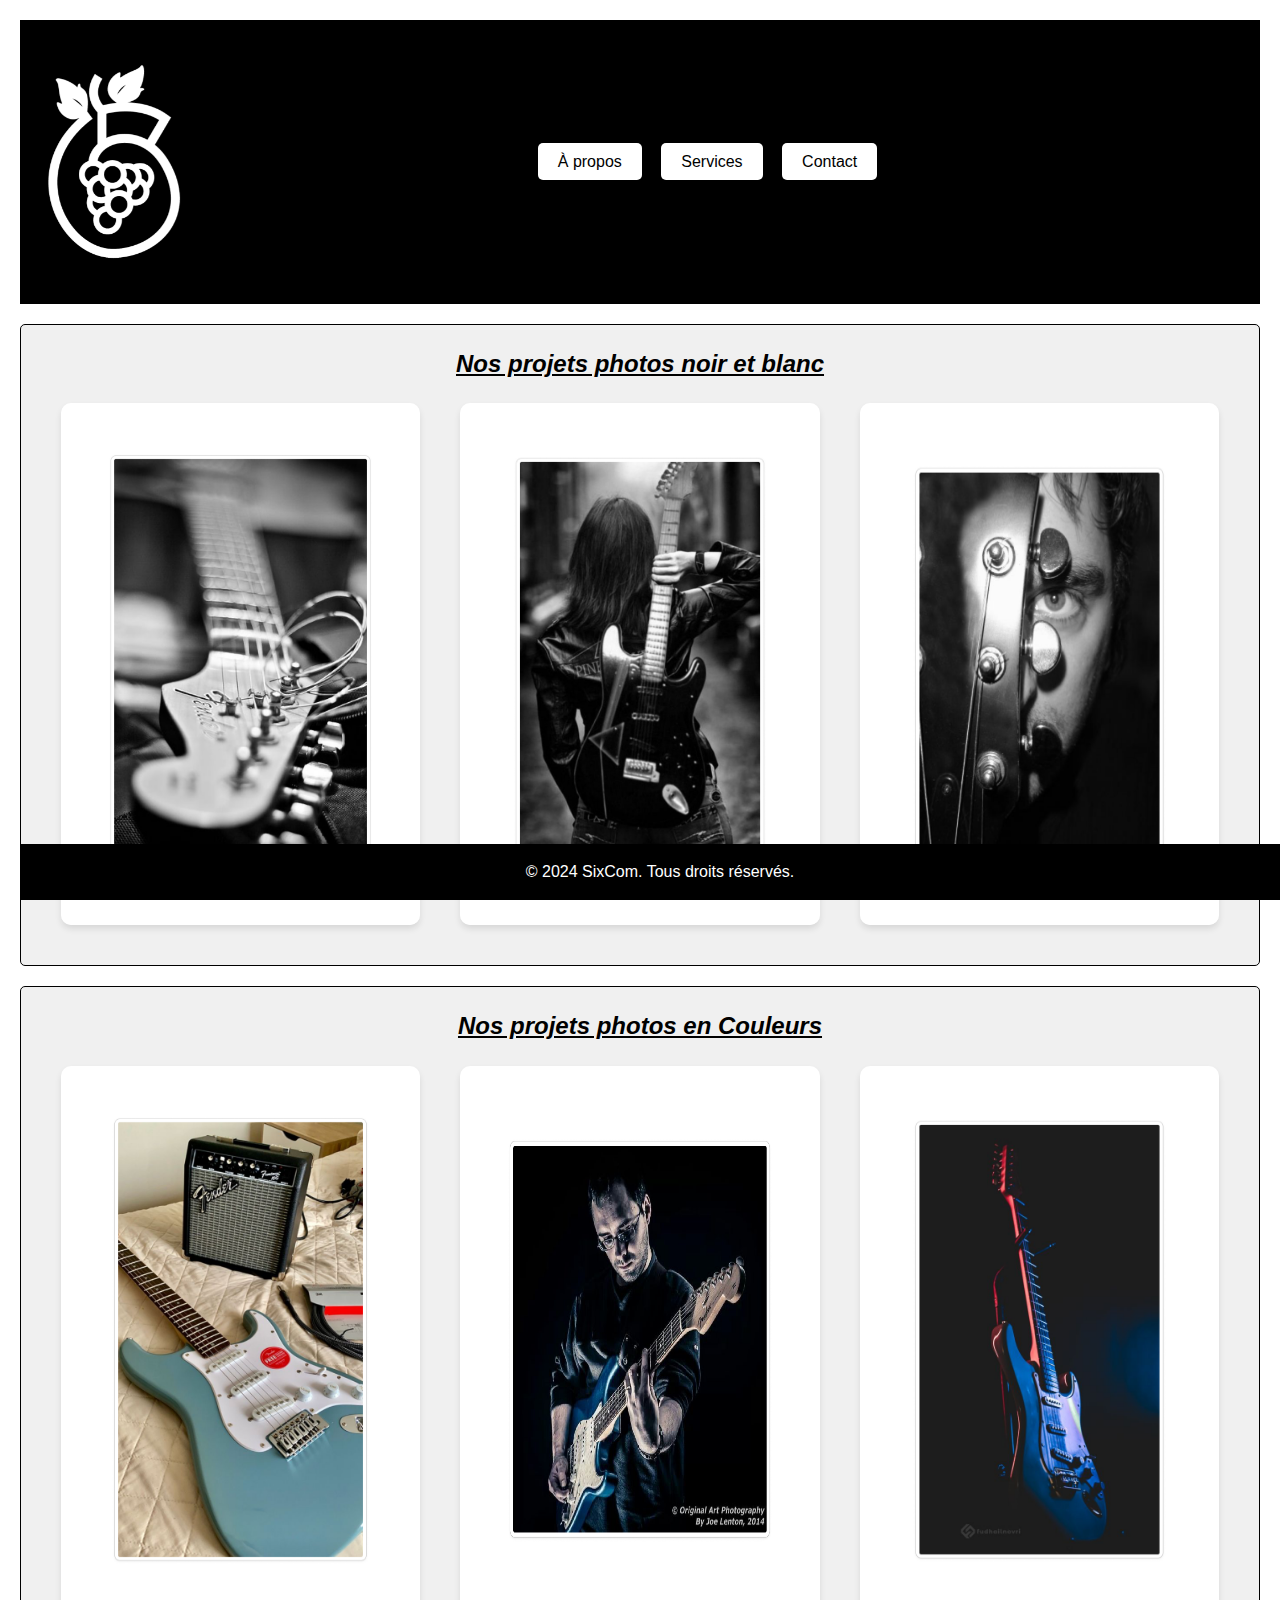
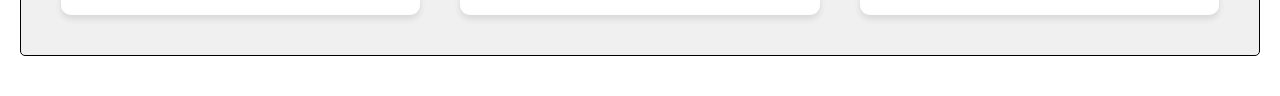
<file: Site/index.html>
<!DOCTYPE html>
<html lang="fr">
<head>
    <meta charset="UTF-8">
    <meta name="viewport" content="width=device-width, initial-scale=1.0">
    <title>SixCom</title>
    <link rel="stylesheet" href="style.css">
</head>
<body>
	<header>
		<div class="header-container">
			<img src="logo.png" alt="Logo de notre entreprise" class="logo">
				<nav>
					<ul>
						<li><a href="about.html" target="_blank">À propos</a></li>
						<li><a href="services.html" target="_blank">Services</a></li>
						<li><a href="contact.html" target="_blank">Contact</a></li>
					</ul>
				</nav>
		</div>
	</header>

	
	<!-- Section des photos en noir et blanc -->
	<section id="photos-noir-blanc">
		<h2>Nos projets photos noir et blanc</h2>
		<div class="photo-row">
			<img src="image1.png" alt="Photo guitare 1 en noir et blanc">
			<img src="image2.png" alt="Photo guitare 2 en noir et blanc">
			<img src="image3.png" alt="Photo guitare 3 en noir et blanc">
		</div>
	</section>

	<!-- Section des guitares en couleur -->
	<section id="guitares-couleur">
		<h2>Nos projets photos en Couleurs</h2>
		<div class="photo-row">
			<img src="image4.png" alt="Guitare 1 en couleur">
			<img src="image5.png" alt="Guitare 2 en couleur">
			<img src="image6.png" alt="Guitare 3 en couleur">
		</div>
	</section>


    <footer>
        <p>&copy; 2024 SixCom. Tous droits réservés.</p>
    </footer>
</body>
</html>
</file>
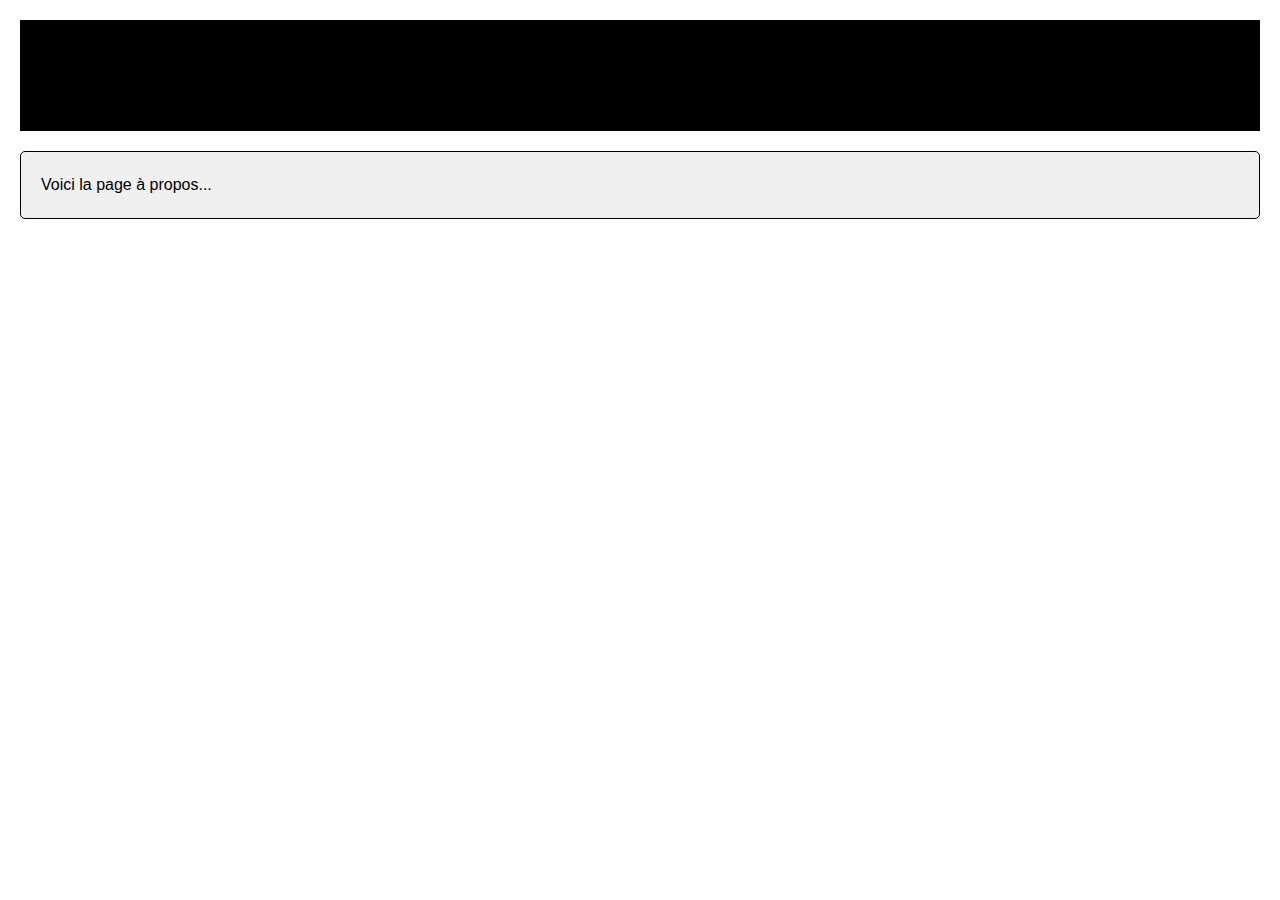
<file: Site/about.html>
<!DOCTYPE html>
<html lang="fr">
<head>
    <meta charset="UTF-8">
    <meta name="viewport" content="width=device-width, initial-scale=1.0">
    <title>À propos</title>
    <link rel="stylesheet" href="style.css">
</head>
<body>
    <header>
        <h1>À propos</h1>
    </header>
    <section>
        <p>Voici la page à propos...</p>
    </section>
</body>
</html>
</file>
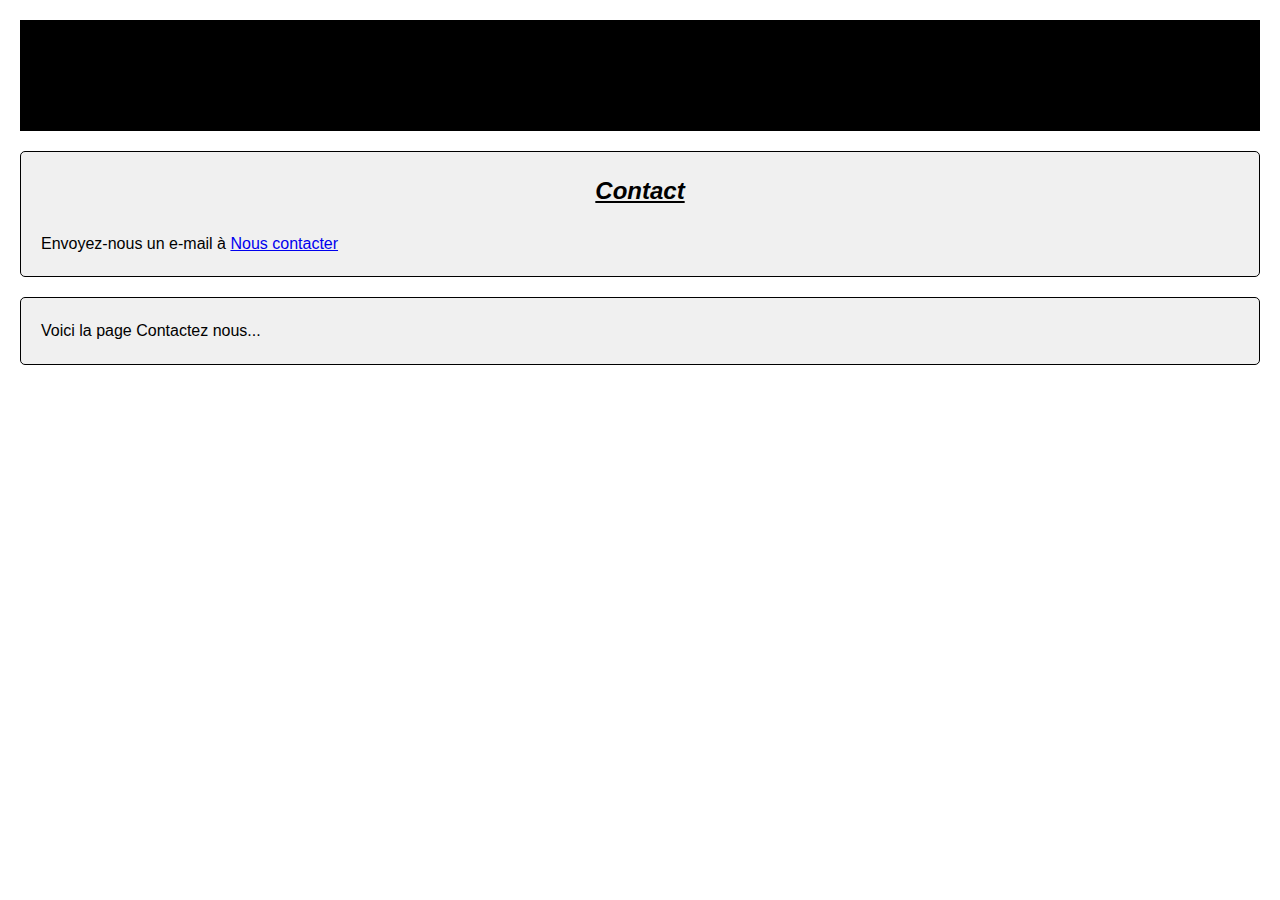
<file: Site/contact.html>
<!DOCTYPE html>
<html lang="fr">
<head>
    <meta charset="UTF-8">
    <meta name="viewport" content="width=device-width, initial-scale=1.0">
    <title>Contactez nous</title>
    <link rel="stylesheet" href="style.css">
</head>
<body>
    <header>
        <h1>Contactez nous</h1>
    </header>
	
	<section id="contact">
        <h2>Contact</h2>
		<p>Envoyez-nous un e-mail à <a href="mailto:sixcom33@gmail.com" class="button">Nous contacter</a></p>
    </section>
	
    <section>
        <p>Voici la page Contactez nous...</p>
    </section>
</body>
</html>
</file>
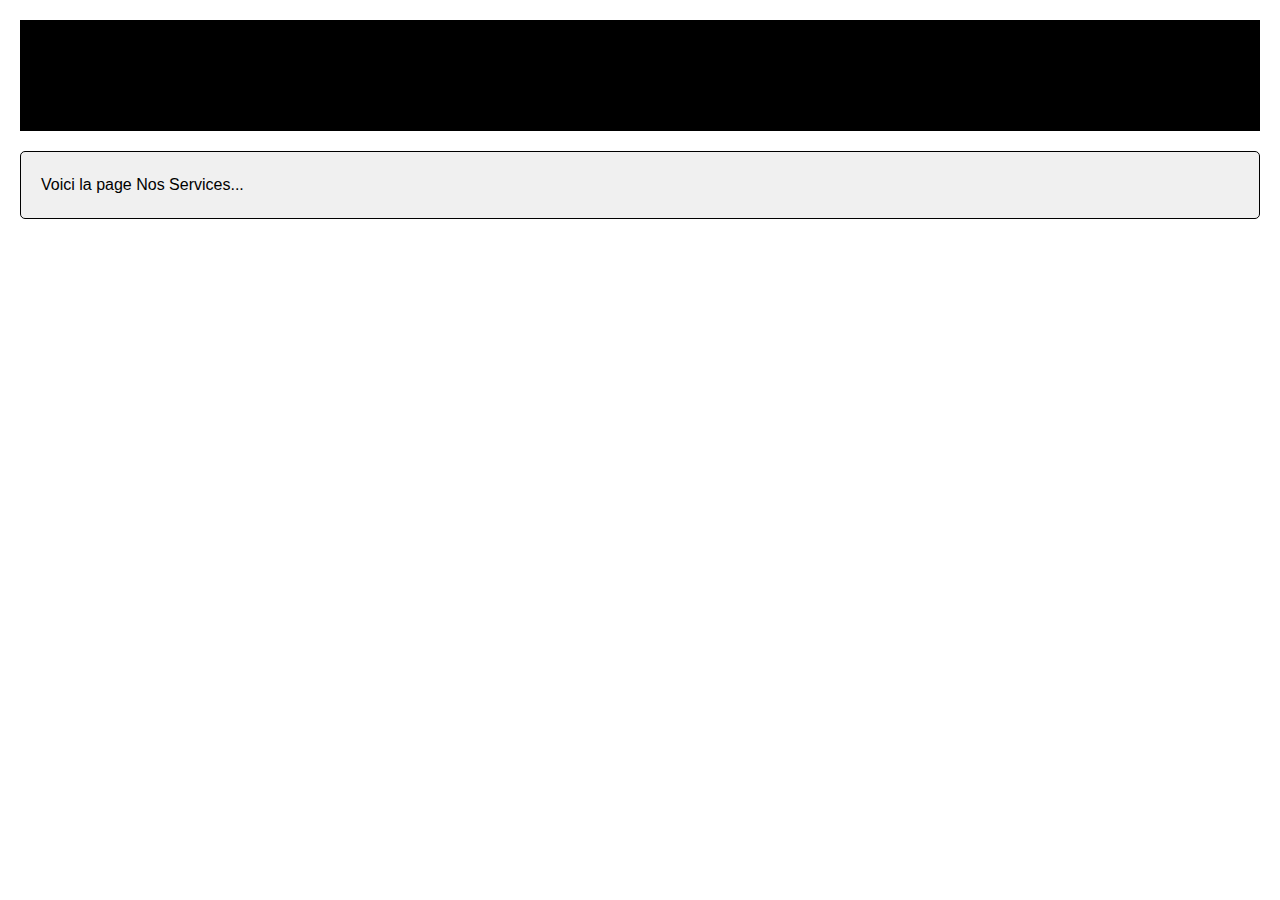
<file: Site/services.html>
<!DOCTYPE html>
<html lang="fr">
<head>
    <meta charset="UTF-8">
    <meta name="viewport" content="width=device-width, initial-scale=1.0">
    <title>Nos Services</title>
    <link rel="stylesheet" href="style.css">
</head>
<body>
    <header>
        <h1>Nos Services</h1>
    </header>
    <section>
        <p>Voici la page Nos Services...</p>
    </section>
</body>
</html>
</file>
<file: Site/style.css>
/* Réinitialisation */
* {
    margin: 0;
    padding: 0;
    box-sizing: border-box;
}

/* Style du body */
body {
    font-family: 'Arial', sans-serif;
    line-height: 1.6;
    padding: 20px;
    background-color: #ffffff; /* Fond blanc */
    color: #000000; /* Texte noir pour une meilleure lisibilité */
}

/* Header */
header {
    background: #000000; /* Fond noir */
    color: white; /* Texte en blanc */
    padding: 20px 0;
}

/* Conteneur pour le header */
.header-container {
    display: flex; /* Utilise flexbox pour aligner le logo et la navigation */
    align-items: center; /* Centre verticalement les éléments */
    justify-content: space-between; /* Espace entre le logo et la navigation */
    padding: 20px; /* Espacement autour */
}

/* Style pour le logo */
.logo {
    width: 150px; /* Ajuste la largeur du logo comme souhaité */
    height: auto; /* Maintient le ratio de l'image */
}

/* Navigation */
nav {
    flex-grow: 1; /* Permet à la navigation de prendre l'espace disponible */
    text-align: center; /* Centre le texte de la navigation */
}

nav ul {
    list-style: none;
    padding: 0;
    margin: 0; /* Supprime la marge par défaut */
}

nav ul li {
    display: inline; /* Affiche les éléments de la liste horizontalement */
    margin-right: 15px; /* Espace entre les boutons */
}

nav ul li a {
    background-color: #ffffff; /* Fond blanc pour les boutons */
    color: #000000; /* Texte noir */
    padding: 10px 20px; /* Espace autour du texte */
    border-radius: 5px; /* Coins arrondis */
    text-decoration: none; /* Supprime le soulignement */
    transition: background-color 0.3s, color 0.3s; /* Transition pour les effets de survol */
}

nav ul li a:hover {
    background-color: #000000; /* Fond noir au survol */
    color: #ffffff; /* Texte blanc au survol */
}

/* Sections */
section {
    margin: 20px 0;
    padding: 20px;
    border: 1px solid #000; /* Bordure noire */
    background-color: #f0f0f0; /* Fond gris clair pour les sections */
    border-radius: 5px;
}

h1, h2 {
    color: #000000; /* Couleur des titres en noir */
    text-align: center; /* Centre le texte */
    font-weight: bold; /* Gras */
    font-style: italic; /* Italique */
    text-decoration: underline; /* Souligne le texte */
    margin-bottom: 20px; /* Espace en bas du titre */
}

/* Style pour les sections avec des images */
.photo-row {
    display: flex;
    justify-content: space-around;
    margin: 20px 0;
}

.photo-row img {
    width: 30%; /* Chaque image occupe environ 30% de la largeur */
    border-radius: 10px;
    box-shadow: 0px 4px 6px rgba(0, 0, 0, 0.1);
}

/* Effet de noir et blanc pour les photos en noir et blanc */
#photos-noir-blanc img {
    filter: grayscale(100%); /* Applique l'effet noir et blanc */
    transition: filter 0.3s ease;
}

#photos-noir-blanc img:hover {
    filter: grayscale(50%); /* Réduit légèrement l'effet au survol */
}

/* Section des guitares en couleur */
#guitares-couleur img {
    transition: transform 0.3s ease;
}

#guitares-couleur img:hover {
    transform: scale(1.05); /* Zoom léger au survol */
}

/* Footer */
footer {
    background: #000000; /* Fond noir */
    color: white; /* Texte en blanc */
    text-align: center;
    padding: 15px;
    position: fixed;
    bottom: 0;
    width: 100%;
}
</file>
